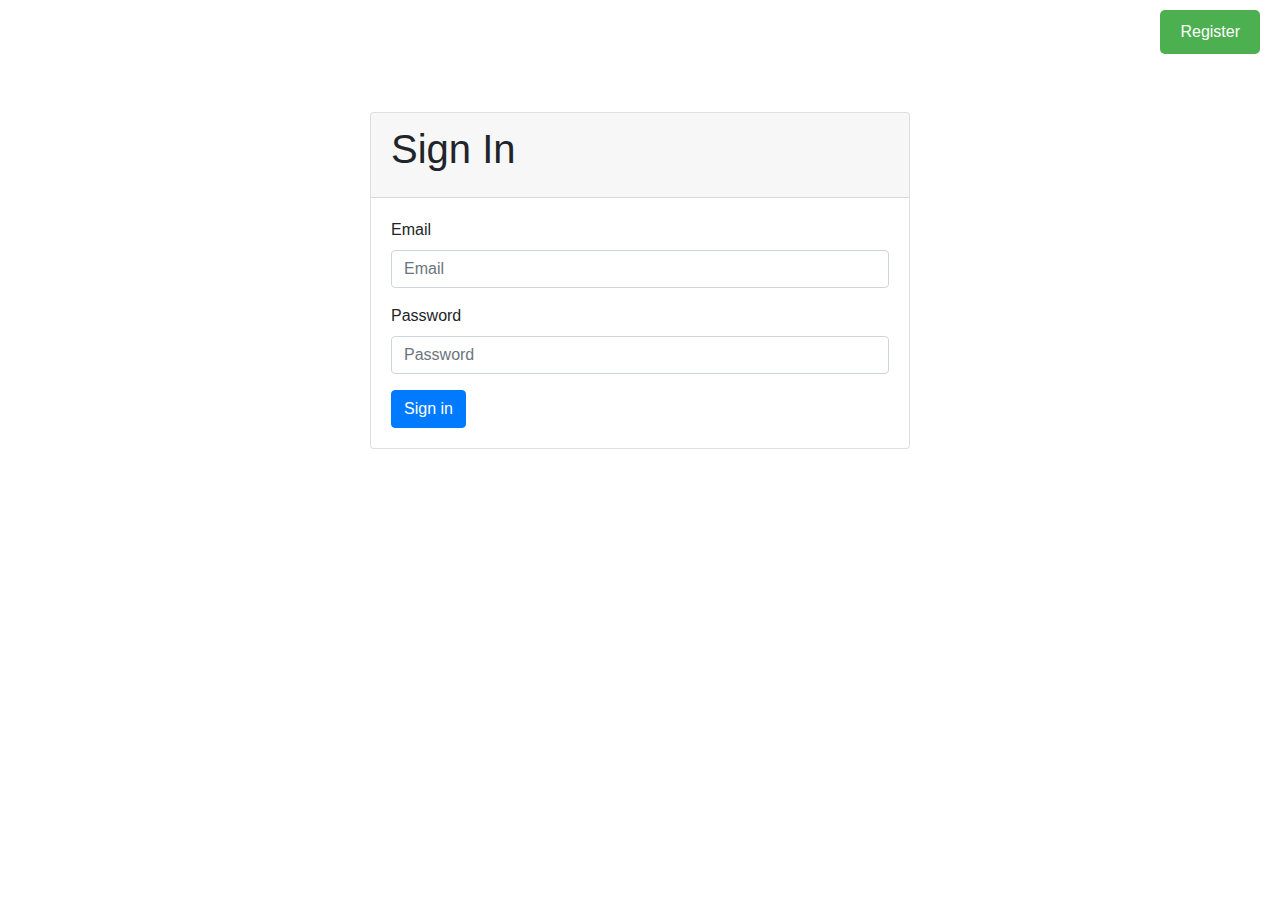
<file: insertsnip.html>
<!DOCTYPE html>
<html lang="en">

<head>
    <meta charset="UTF-8">
    <meta name="viewport" content="width=device-width, initial-scale=1.0">
    <title>Insert Snippet</title>
    <link href="https://maxcdn.bootstrapcdn.com/bootstrap/4.5.2/css/bootstrap.min.css" rel="stylesheet">
    <link rel="stylesheet" href="css/buttons.css">
    <style>
        body {
            display: flex;
            justify-content: center;
            align-items: center;
            height: 100vh;
            background-color: #f8f9fa;
        }
        form {
            width: 100%;
            max-width: 500px;
            padding: 15px;
            border: 1px solid #ddd;
            border-radius: 5px;
            background-color: #fff;
        }
        .snippet {
            border: 1px solid #ccc;
            padding: 15px;
            margin-bottom: 15px;
            border-radius: 5px;
            background-color: #f9f9f9;
            width: 40vw;
        }
        .snippet-command {
            font-weight: bold;
        }
        .snippet-summary {
            margin: 10px 0;
        }
        .snippet-tags {
            margin: 10px 0;
        }
        .snippet-tags span {
            display: inline-block;
            background-color: #e0e0e0;
            border-radius: 3px;
            padding: 3px 6px;
            margin-right: 5px;
        }
        .copy-button {
            background-color: #4CAF50;
            color: white;
            border: none;
            border-radius: 3px;
            padding: 5px 10px;
            cursor: pointer;
            margin: 10px;
        }
        .copy-button:hover {
            background-color: #45a049;
        }
    </style>
</head>

<body>
    <div id="signout-container">
        <button id="green-button">Search</button>
        <button id="signout-button">Sign Out</button>
    </div>
    <button id="blue-button">< Go Back</button>
    <form id="snippetForm" class="needs-validation" novalidate>
        <div class="form-group">
            <label for="command">Command:</label>
            <input type="text" id="command" name="command" class="form-control" required>
            <div class="invalid-feedback">
                Please provide a command.
            </div>
        </div>
        <div class="form-group">
            <label for="summary">Summary:</label>
            <input type="text" id="summary" name="summary" class="form-control" required>
        </div>
        <div class="form-group">
            <label for="tags">Tags (comma-separated):</label>
            <input type="text" id="tags" name="tags" class="form-control" required>
        </div>
        <button type="submit" class="btn btn-primary btn-block">Submit</button>
    </form>

    <div id="snippet-container"></div>

    <!-- Bootstrap dependencies. -->
    <script src="https://code.jquery.com/jquery-3.5.1.slim.min.js"></script>
    <script src="https://cdn.jsdelivr.net/npm/@popperjs/core@2.5.4/dist/umd/popper.min.js"></script>
    <script src="https://stackpath.bootstrapcdn.com/bootstrap/4.5.2/js/bootstrap.min.js"></script>
    <!-- Cognito verification dependencies. -->
    <script src="js/library/aws-cognito-sdk.min.js"></script>
    <script src="js/library/amazon-cognito-identity.min.js"></script>
    <script src="js/library/config.js"></script>
    <script src="js/library/cognito-auth-user.js"></script>
    <!-- Tagging algorithm dependency. -->
    <script src="js/insertsnip.js"></script>
    <script src="js/buttons.js"></script>
    <script>
        document.getElementById('green-button').addEventListener('click', function () {
            window.location.href = 'search.html'
        });
    </script>
</body>

</html>
</file>
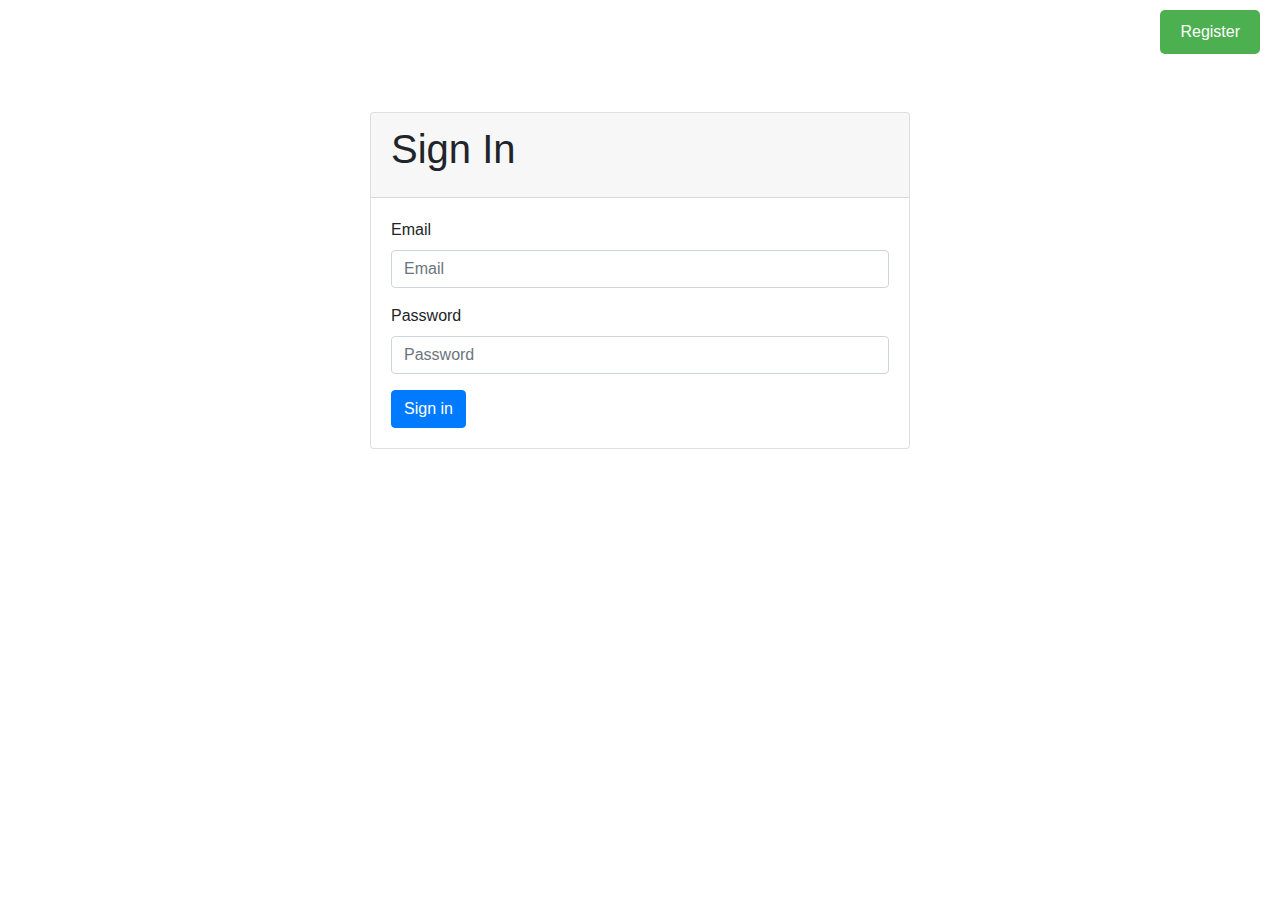
<file: search.html>
<!DOCTYPE html>
<html lang="en">

<head>
    <meta charset="UTF-8">
    <link rel="stylesheet" href="/css/buttons.css">
    <meta name="viewport" content="width=device-width, initial-scale=1.0">
    <title>Enigma - Search</title>
    <style>
        body {
            display: flex;
            justify-content: center;
            align-items: center;
            height: 100vh;
        }

        .search-bar {
            display: flex;
            align-items: center;
            margin-bottom: 20px;
            width: 40vw;
            border: 1px solid #ccc;
            border-radius: 5px;
            background-color: #f9f9f9;
            padding: 10px;
        }

        .search-bar input[type="search"] {
            flex: 1;
            border: 1px solid #ccc;
            border-radius: 3px;
            padding: 8px;
            font-size: 16px;
            margin-right: 10px;
        }

        .search-bar button.search-btn {
            background-color: #4CAF50;
            color: white;
            border: none;
            border-radius: 3px;
            padding: 8px 15px;
            cursor: pointer;
            font-size: 16px;
            transition: background-color 0.3s;
        }

        .search-bar button.search-btn:hover {
            background-color: #45a049;
        }

        .snippet {
            border: 1px solid #ccc;
            padding: 15px;
            margin-bottom: 15px;
            border-radius: 5px;
            background-color: #f9f9f9;
            width: 40vw;
        }

        .snippet-command {
            font-weight: bold;
        }

        .snippet-summary {
            margin: 10px 0;
        }

        .snippet-tags {
            margin: 10px 0;
        }

        .snippet-tags span {
            display: inline-block;
            background-color: #e0e0e0;
            border-radius: 3px;
            padding: 3px 6px;
            margin-right: 5px;
        }

        .copy-button {
            background-color: #4CAF50;
            color: white;
            border: none;
            border-radius: 3px;
            padding: 5px 10px;
            cursor: pointer;
            margin: 10px;
        }

        .copy-button:hover {
            background-color: #45a049;
        }
    </style>
</head>

<body>
    <div id="signout-container">
        <button id="green-button">Insert Snippet</button>
        <button id="signout-button">Sign Out</button>
    </div>
    <button id="blue-button">
        < Go Back</button>

            <form action="" class="search-bar" id="search-form">
                <input type="search" name="search" pattern=".*\S.*" required>
                <button class="search-btn" type="submit">
                    <span>Search</span>
                </button>
            </form>
            <div id="snippet-container"></div>

            <!-- Bootstrap dependencies. -->
            <script src="https://code.jquery.com/jquery-3.5.1.slim.min.js"></script>
            <script src="https://cdn.jsdelivr.net/npm/@popperjs/core@2.5.4/dist/umd/popper.min.js"></script>
            <script src="https://stackpath.bootstrapcdn.com/bootstrap/4.5.2/js/bootstrap.min.js"></script>

            <!-- Cognito verification dependencies. -->
            <script src="js/library/aws-cognito-sdk.min.js"></script>
            <script src="js/library/amazon-cognito-identity.min.js"></script>
            <script src="js/library/config.js"></script>
            <script src="js/library/cognito-auth-user.js"></script>

            <!-- Search Algorithm Dependency -->
            <script src="js/search.js"></script>
            <script src="js/buttons.js"></script>
            <script>
                document.getElementById('blue-button').style.display = "none";

                document.getElementById('green-button').addEventListener('click', function () {
                    window.location.href = 'insertsnip.html'
                });
            </script>
</body>

</html>
</file>
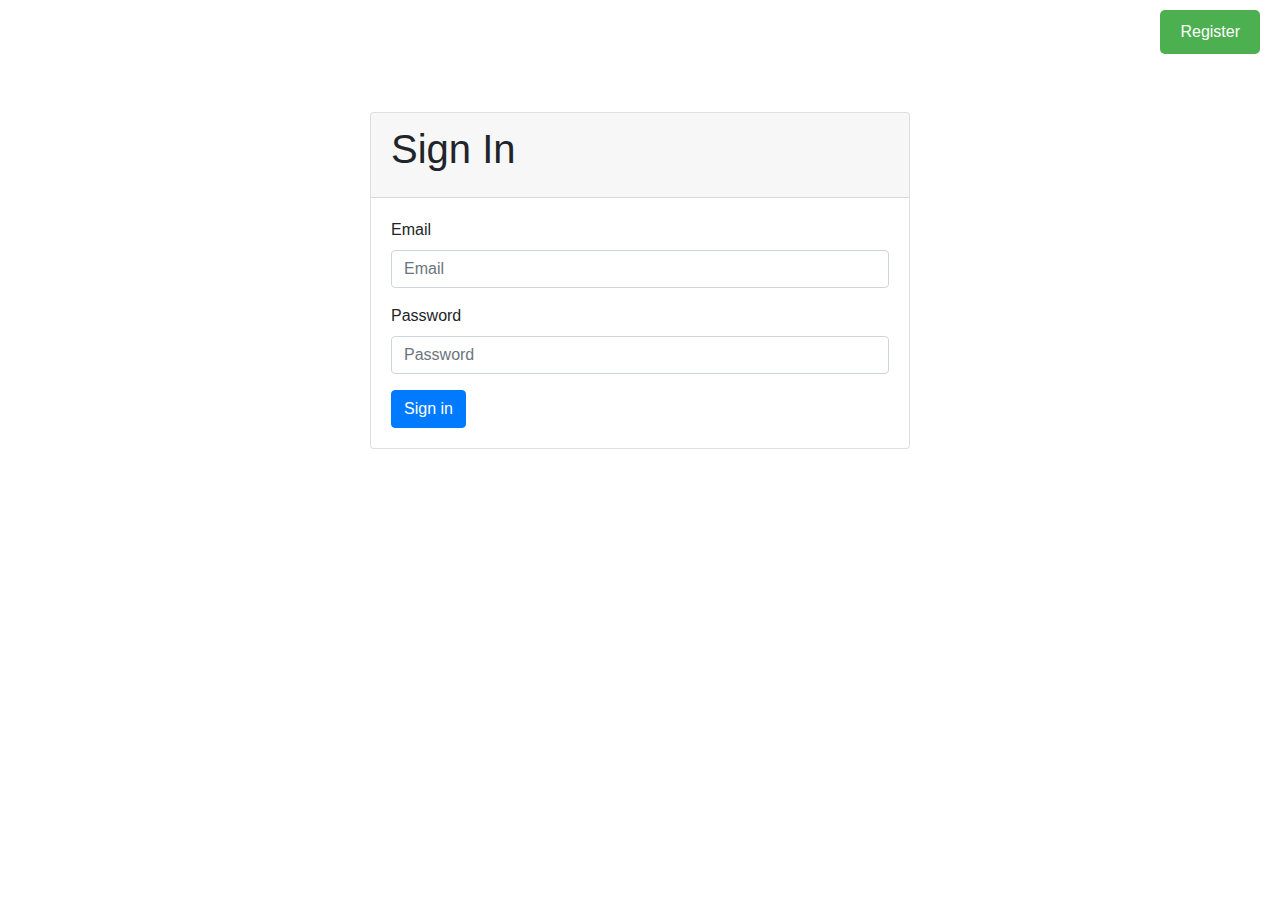
<file: signin.html>
<!DOCTYPE html>
<html lang="en">

<head>
    <meta charset="utf-8">
    <meta http-equiv="X-UA-Compatible" content="IE=edge,chrome=1">
    <title>Sign In</title>
    <meta name="description" content="">
    <meta name="viewport" content="width=device-width, initial-scale=1">
    <link href="https://stackpath.bootstrapcdn.com/bootstrap/4.5.2/css/bootstrap.min.css" rel="stylesheet">
    <style>
        .navbar {
            display: flex;
            justify-content: flex-end;
            padding: 10px 20px;
        }

        .navbar button {
            color: #ffffff;
            background-color: #4CAF50;
            border: none;
            padding: 10px 20px;
            font-size: 16px;
            border-radius: 5px;
            cursor: pointer;
            transition: background-color 0.3s ease;
        }

        .navbar button:hover {
            background-color: #45a049;
        }
    </style>
</head>

<body>
    <div class="navbar">
        <a href="signup.html">
            <button id="registerButton">Register</button>
        </a>
    </div>
    <div class="container">
        <div class="row justify-content-center">
            <div class="col-md-6">
                <div class="card mt-5">
                    <div class="card-header">
                        <h1 class="card-title">Sign In</h1>
                    </div>
                    <div class="card-body">
                        <form id="signinForm">
                            <div class="form-group">
                                <label for="emailInputSignin">Email</label>
                                <input type="email" class="form-control" id="emailInputSignin" placeholder="Email"
                                    required>
                            </div>
                            <div class="form-group">
                                <label for="passwordInputSignin">Password</label>
                                <input type="password" class="form-control" id="passwordInputSignin"
                                    placeholder="Password" required>
                            </div>
                            <button type="submit" class="btn btn-primary">Sign in</button>
                        </form>
                    </div>
                </div>
            </div>
        </div>
    </div>
    <!-- Bootstrap dependencies. -->
    <script src="https://code.jquery.com/jquery-3.5.1.slim.min.js"></script>
    <script src="https://cdn.jsdelivr.net/npm/@popperjs/core@2.5.4/dist/umd/popper.min.js"></script>
    <script src="https://stackpath.bootstrapcdn.com/bootstrap/4.5.2/js/bootstrap.min.js"></script>

    <!-- Cognito dependencies. -->
    <script src="js/library/aws-cognito-sdk.min.js"></script>
    <script src="js/library/amazon-cognito-identity.min.js"></script>
    <script src="js/library/config.js"></script>
    <script src="js/cognito-auth.js"></script>
</body>

</html>
</file>
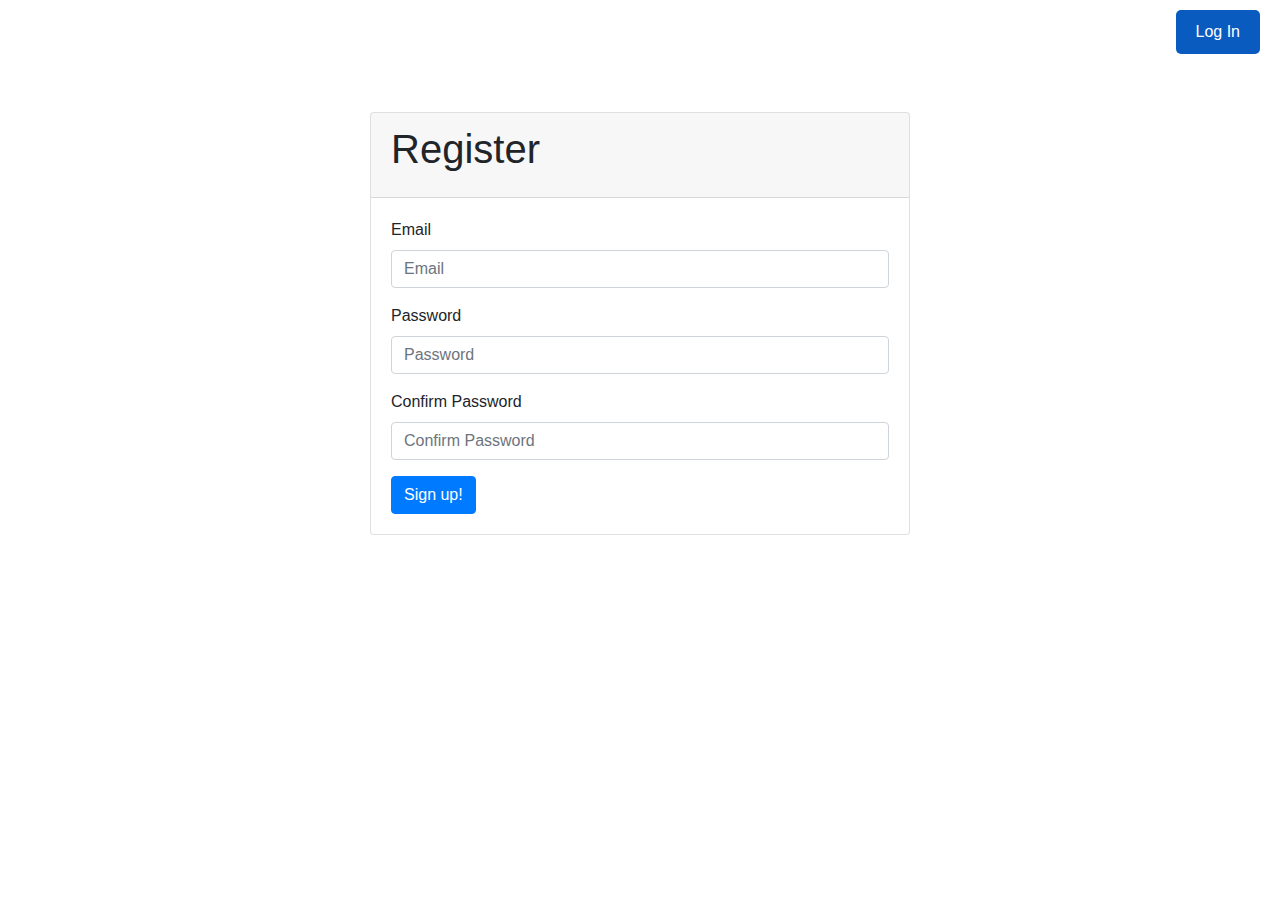
<file: signup.html>
<!DOCTYPE html>
<html lang="en">
<head>
    <meta charset="utf-8">
    <meta http-equiv="X-UA-Compatible" content="IE=edge,chrome=1">
    <title>Register</title>
    <meta name="description" content="">
    <meta name="viewport" content="width=device-width, initial-scale=1">
    <link href="https://stackpath.bootstrapcdn.com/bootstrap/4.5.2/css/bootstrap.min.css" rel="stylesheet">
    <style>
        .navbar {
            display: flex;
            justify-content: flex-end;
            padding: 10px 20px;
        }

        .navbar button {
            color: #ffffff;
            background-color: #095bc0;
            border: none;
            padding: 10px 20px;
            font-size: 16px;
            border-radius: 5px;
            cursor: pointer;
            transition: background-color 0.3s ease;
        }

        .navbar button:hover {
            background-color: #095bc06d;
        }
    </style>
</head>
<body>
    <div class="navbar">
        <a href="signin.html">
            <button id="registerButton">Log In</button>
        </a>
    </div>
    <div class="container">
        <div class="row justify-content-center">
            <div class="col-md-6">
                <div class="card mt-5">
                    <div class="card-header">
                        <h1 class="card-title">Register</h1>
                    </div>
                    <div class="card-body">
                        <form id="registrationForm">
                            <div class="form-group">
                                <label for="emailInputRegister">Email</label>
                                <input type="email" class="form-control" id="emailInputRegister" placeholder="Email" required>
                            </div>
                            <div class="form-group">
                                <label for="passwordInputRegister">Password</label>
                                <input type="password" class="form-control" id="passwordInputRegister" placeholder="Password" required>
                            </div>
                            <div class="form-group">
                                <label for="password2InputRegister">Confirm Password</label>
                                <input type="password" class="form-control" id="password2InputRegister" placeholder="Confirm Password" required>
                            </div>
                            <button type="submit" class="btn btn-primary">Sign up!</button>
                        </form>
                    </div>
                </div>
            </div>
        </div>
    </div>
    <!-- Bootstrap dependencies. -->
    <script src="https://code.jquery.com/jquery-3.5.1.slim.min.js"></script>
    <script src="https://cdn.jsdelivr.net/npm/@popperjs/core@2.5.4/dist/umd/popper.min.js"></script>
    <script src="https://stackpath.bootstrapcdn.com/bootstrap/4.5.2/js/bootstrap.min.js"></script>

    <!-- Cognito dependencies. -->
    <script src="js/library/aws-cognito-sdk.min.js"></script>
    <script src="js/library/amazon-cognito-identity.min.js"></script>
    <script src="js/library/config.js"></script>
    <script src="js/cognito-auth.js"></script>
</body>
</html>
</file>
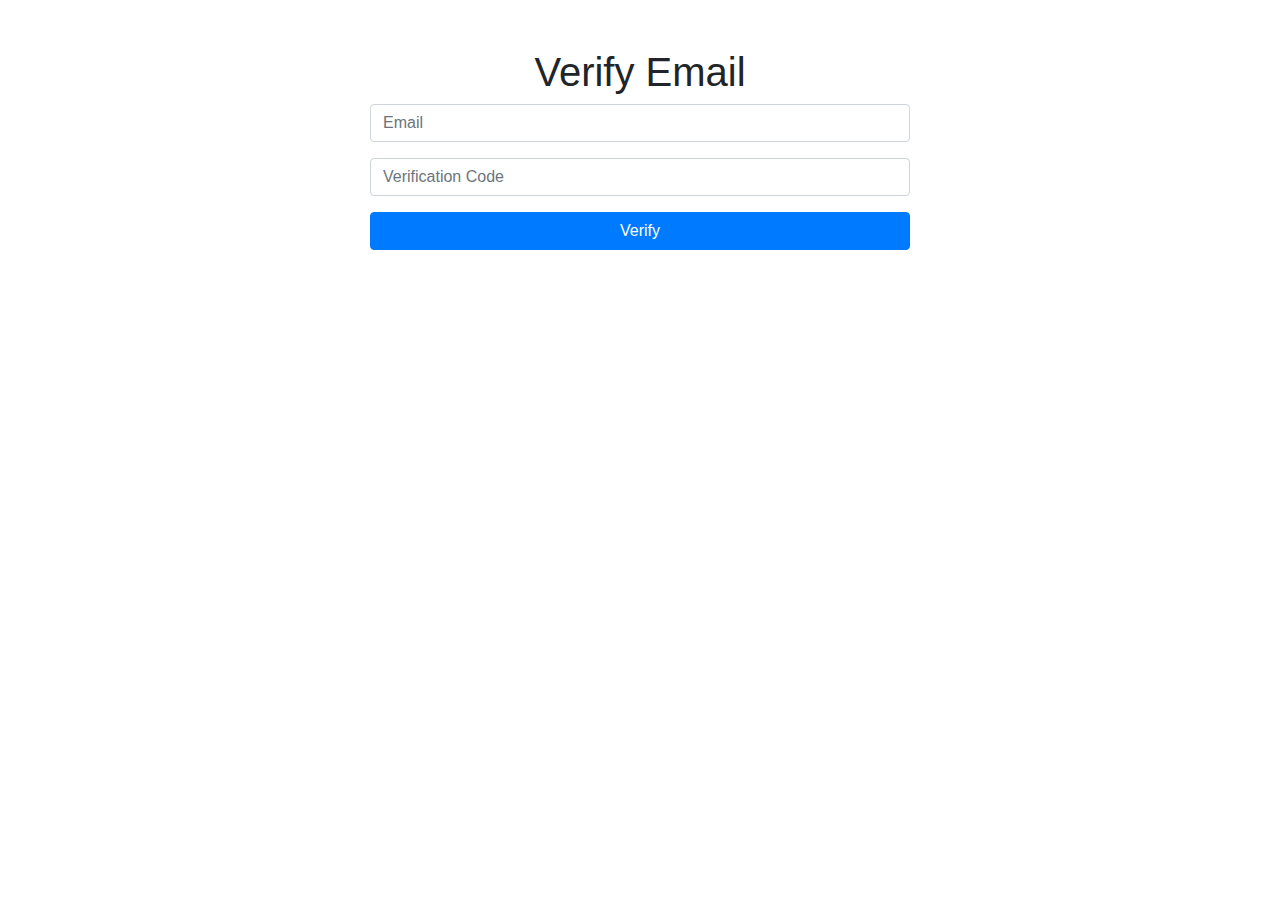
<file: verify.html>
<!DOCTYPE html>
<html lang="en">
<head>
    <meta charset="utf-8">
    <meta http-equiv="X-UA-Compatible" content="IE=edge,chrome=1">
    <title>Verify Email</title>
    <meta name="description" content="">
    <meta name="viewport" content="width=device-width, initial-scale=1">
    <link href="https://stackpath.bootstrapcdn.com/bootstrap/4.5.2/css/bootstrap.min.css" rel="stylesheet">
</head>
<body>

    <section class="container mt-5">
        <div class="row justify-content-center">
            <div class="col-md-6">
                <h1 class="text-center">Verify Email</h1>
                <form id="verifyForm">
                    <div class="form-group">
                        <input type="email" class="form-control" id="emailInputVerify" placeholder="Email" required>
                    </div>
                    <div class="form-group">
                        <input type="text" class="form-control" id="codeInputVerify" placeholder="Verification Code" pattern=".*" required>
                    </div>
                    <button type="submit" class="btn btn-primary btn-block">Verify</button>
                </form>
            </div>
        </div>
    </section>
    <!-- Bootstrap dependencies. -->
    <script src="https://code.jquery.com/jquery-3.5.1.slim.min.js"></script>
    <script src="https://cdn.jsdelivr.net/npm/@popperjs/core@2.5.4/dist/umd/popper.min.js"></script>
    <script src="https://stackpath.bootstrapcdn.com/bootstrap/4.5.2/js/bootstrap.min.js"></script>

    <!-- Cognito dependencies. -->
    <script src="js/library/aws-cognito-sdk.min.js"></script>
    <script src="js/library/amazon-cognito-identity.min.js"></script>
    <script src="js/library/config.js"></script>
    <script src="js/cognito-auth.js"></script>
</body>
</html>
</file>
<file: css/buttons.css>
#signout-container {
    position: absolute;
    top: 10px;
    right: 10px;
    display: flex;
    align-items: center;
    gap: 10px;
}

#signout-button {
    padding: 10px 20px;
    background: #e74c3c;
    color: #ecf0f1;
    border: none;
    border-radius: 5px;
    cursor: pointer;
    transition: background 0.3s;
}

#signout-button:hover {
    background: #c0392b;
}

#green-button {
    padding: 10px 20px;
    background: #2ecc71;
    /* Soothing green color */
    color: #ffffff;
    border: none;
    border-radius: 5px;
    cursor: pointer;
    transition: background 0.3s;
}

#green-button:hover {
    background: #27ae60;
}

#blue-button {
    position: absolute;
    top: 10px;
    left: 10px;
    padding: 10px 20px;
    background: #3498db;
    /* Soothing blue color */
    color: #ffffff;
    border: none;
    border-radius: 5px;
    cursor: pointer;
    transition: background 0.3s;
}

#blue-button:hover {
    background: #2980b9;
}
</file>
